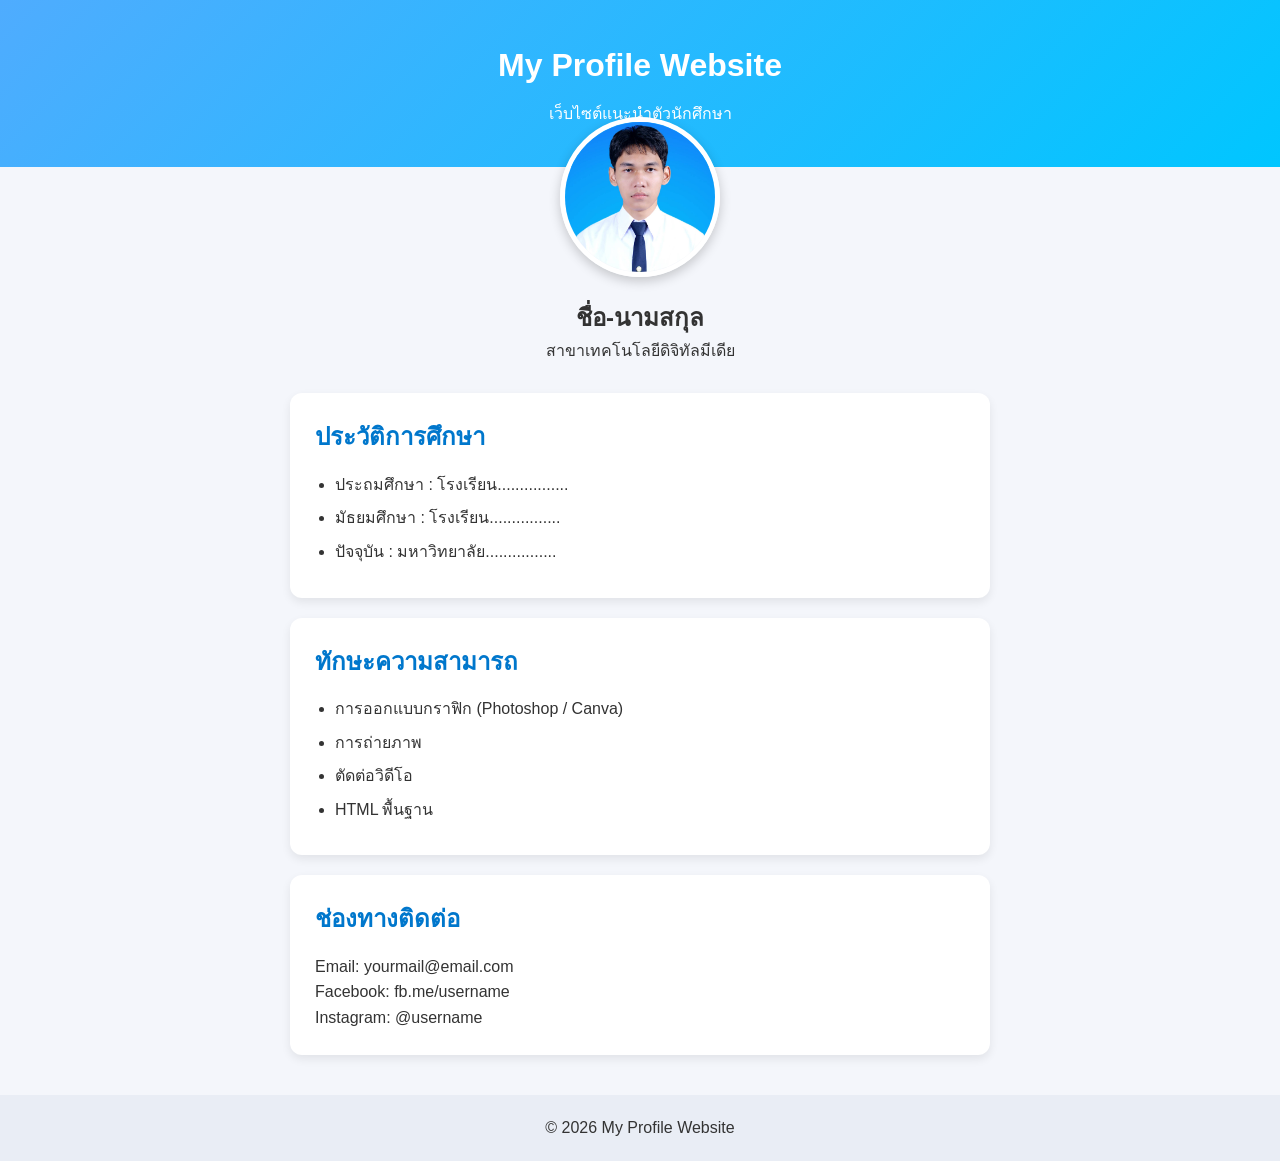
<file: index.html>
<!DOCTYPE html>
<html lang="th">
<head>
    <meta charset="UTF-8">
    <meta name="viewport" content="width=device-width, initial-scale=1.0">
    <title>My Profile Website</title>
    <link rel="stylesheet" href="style.css">
</head>

<body>

    <!-- ส่วนหัว -->
    <header>
        <h1>My Profile Website</h1>
        <p>เว็บไซต์แนะนำตัวนักศึกษา</p>
    </header>

    <!-- โปรไฟล์ -->
    <section class="profile">
        <img src="images/profileza101.jpg" alt="profile picture">

        <h2>ชื่อ-นามสกุล</h2>
        <p>สาขาเทคโนโลยีดิจิทัลมีเดีย</p>
    </section>

    <!-- ประวัติ -->
    <section class="card">
        <h2>ประวัติการศึกษา</h2>
        <ul>
            <li>ประถมศึกษา : โรงเรียน................</li>
            <li>มัธยมศึกษา : โรงเรียน................</li>
            <li>ปัจจุบัน : มหาวิทยาลัย................</li>
        </ul>
    </section>

    <!-- ทักษะ -->
    <section class="card">
        <h2>ทักษะความสามารถ</h2>
        <ul>
            <li>การออกแบบกราฟิก (Photoshop / Canva)</li>
            <li>การถ่ายภาพ</li>
            <li>ตัดต่อวิดีโอ</li>
            <li>HTML พื้นฐาน</li>
        </ul>
    </section>

    <!-- ติดต่อ -->
    <section class="card">
        <h2>ช่องทางติดต่อ</h2>
        <p>Email: yourmail@email.com</p>
        <p>Facebook: fb.me/username</p>
        <p>Instagram: @username</p>
    </section>

    <!-- ส่วนท้าย -->
    <footer>
        <p>© 2026 My Profile Website</p>
    </footer>

</body>
</html>
</file>
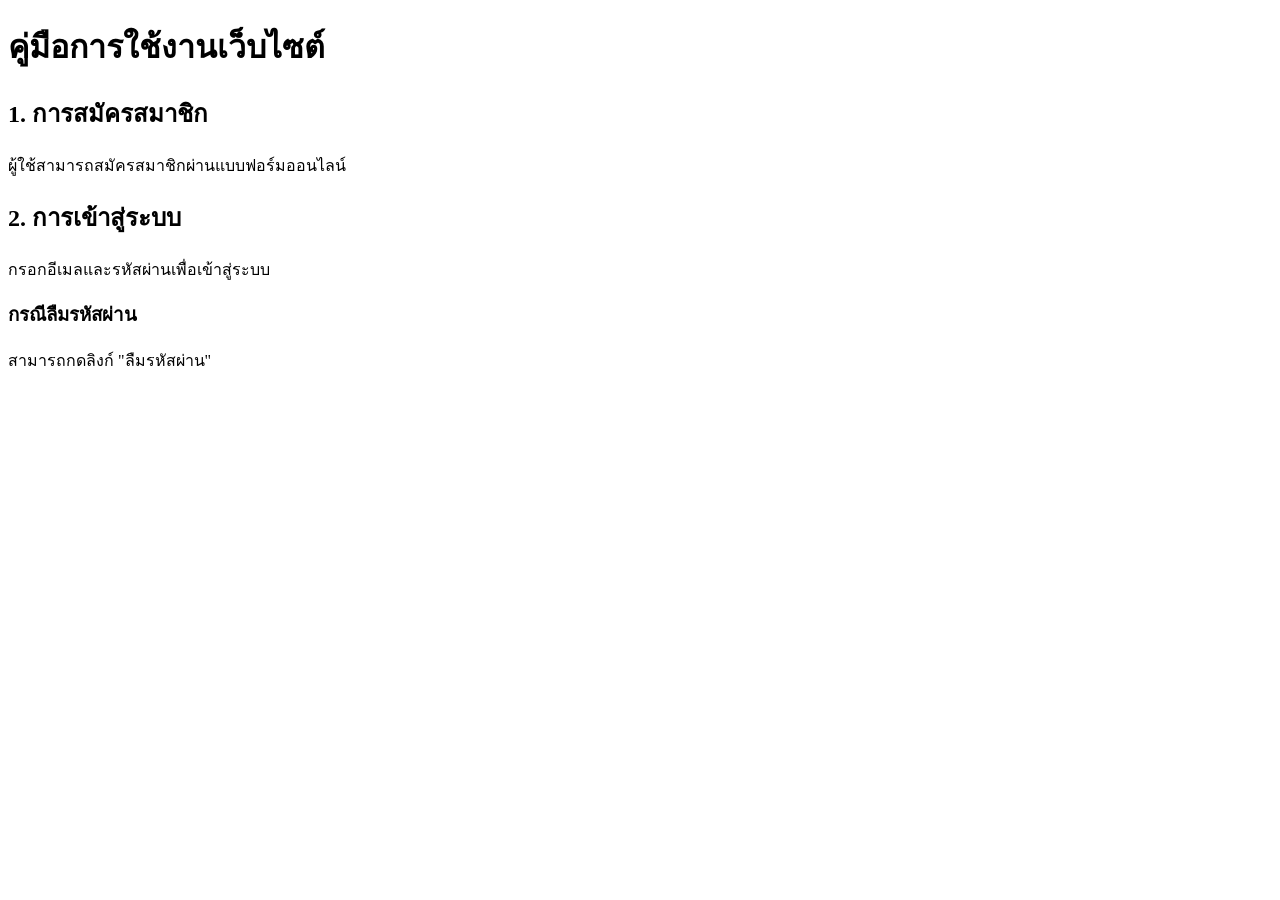
<file: ex2.html>
<!DOCTYPE html>
<html lang="th">
<head>
<meta charset="UTF-8">
<title>ตัวอย่าง Accessibility</title>
</head>

<body>

<h1>คู่มือการใช้งานเว็บไซต์</h1>

<h2>1. การสมัครสมาชิก</h2>
<p>ผู้ใช้สามารถสมัครสมาชิกผ่านแบบฟอร์มออนไลน์</p>

<h2>2. การเข้าสู่ระบบ</h2>
<p>กรอกอีเมลและรหัสผ่านเพื่อเข้าสู่ระบบ</p>

<h3>กรณีลืมรหัสผ่าน</h3>
<p>สามารถกดลิงก์ "ลืมรหัสผ่าน"</p>
</body>
</html>
</file>
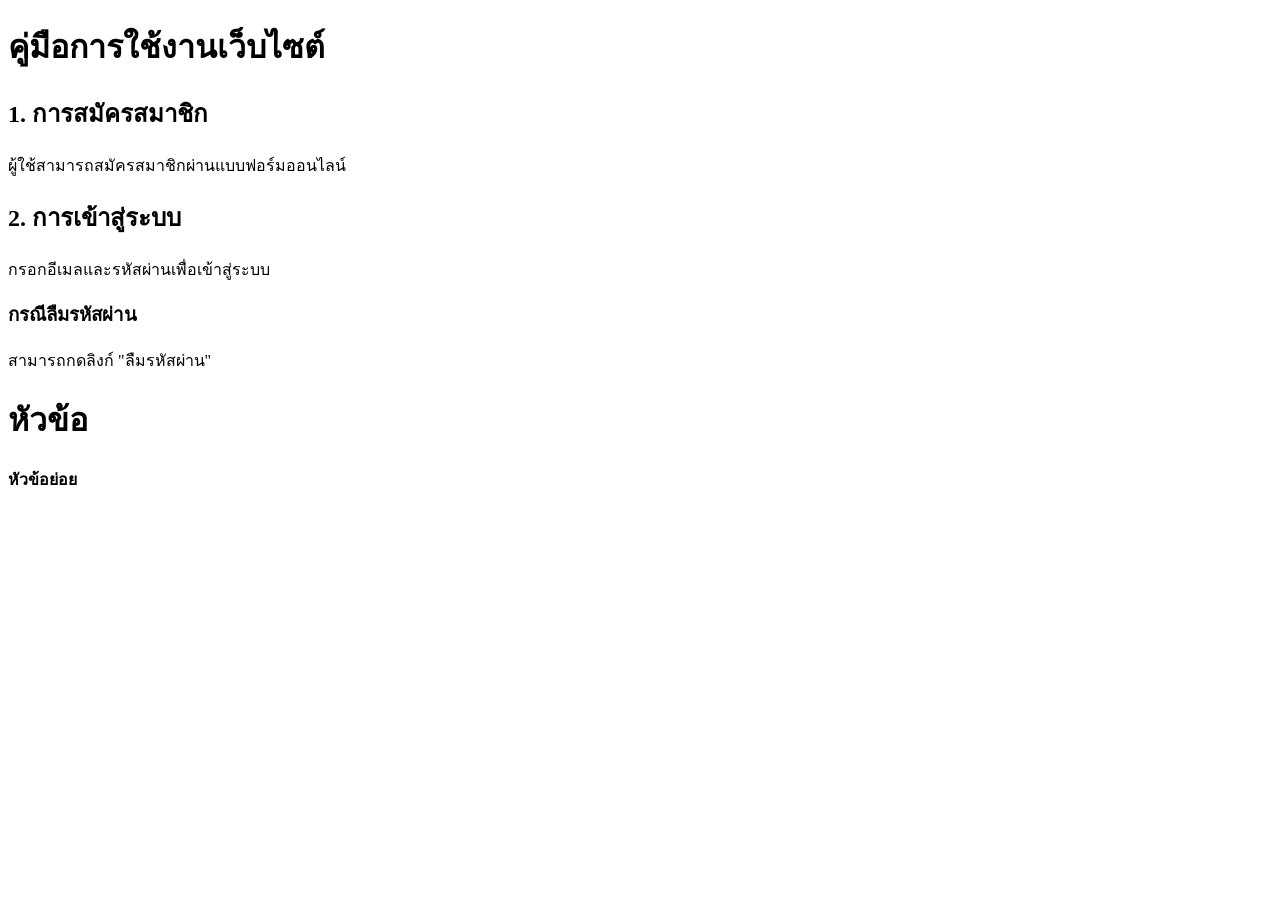
<file: ex21.html>
<!DOCTYPE html>
<html lang="th">
<head>
<meta charset="UTF-8">
<title>ตัวอย่าง Accessibility</title>
</head>

<body>

<h1>คู่มือการใช้งานเว็บไซต์</h1>

<h2>1. การสมัครสมาชิก</h2>
<p>ผู้ใช้สามารถสมัครสมาชิกผ่านแบบฟอร์มออนไลน์</p>

<h2>2. การเข้าสู่ระบบ</h2>
<p>กรอกอีเมลและรหัสผ่านเพื่อเข้าสู่ระบบ</p>

<h3>กรณีลืมรหัสผ่าน</h3>
<p>สามารถกดลิงก์ "ลืมรหัสผ่าน"</p>
<!-- ตัวอย่างที่ไม่ดี -->
<h1>หัวข้อ</h1>
<h4>หัวข้อย่อย</h4>
</body>
</html>
</file>
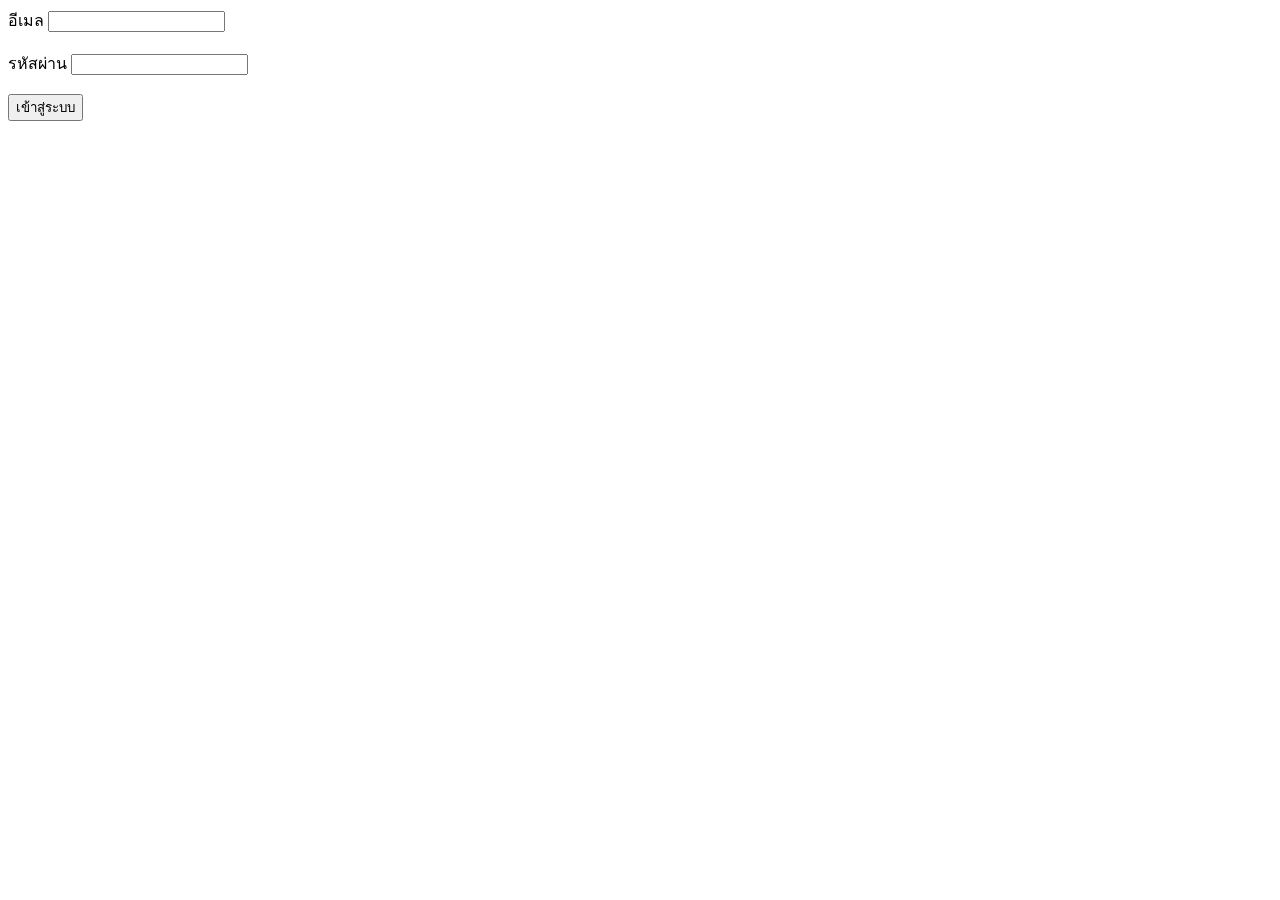
<file: form.html>
<!DOCTYPE html>
<html lang="th">
<head>
<meta charset="UTF-8">
<title>ตัวอย่าง Accessibility</title>
</head>

<body>
<form>

<label for="email">อีเมล</label>
<input type="email" id="email" name="email">

<br><br>

<label for="password">รหัสผ่าน</label>
<input type="password" id="password" name="password">

<br><br>

<button type="submit">เข้าสู่ระบบ</button>

</form>

</body>
</html>
</file>
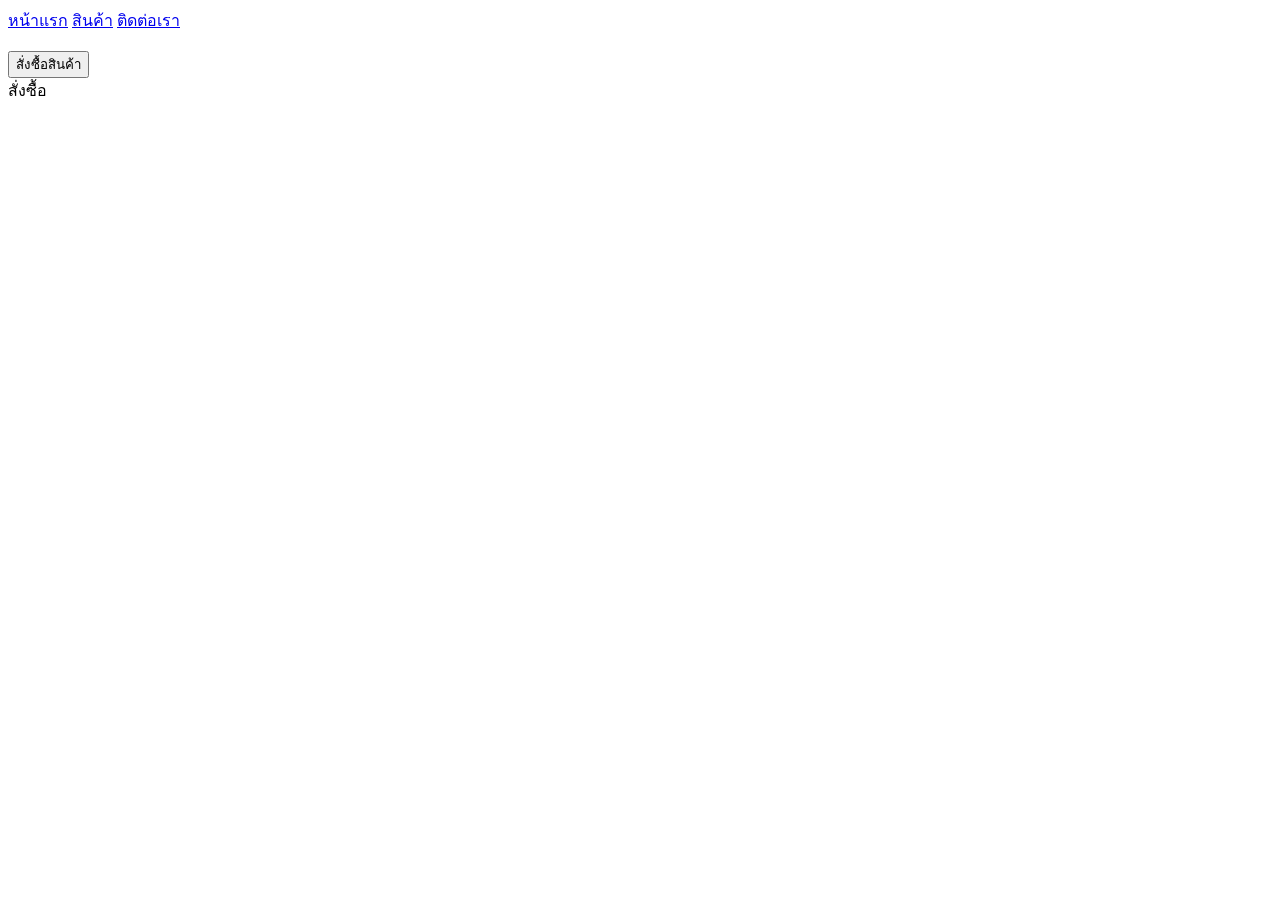
<file: keyboard.html>
<!DOCTYPE html>
<html lang="th">
<head>
<meta charset="UTF-8">
<title>ตัวอย่าง Accessibility</title>
</head>

<body>

<nav>

<a href="home.html">หน้าแรก</a>
<a href="products.html">สินค้า</a>
<a href="contact.html">ติดต่อเรา</a>

</nav>
<!-- หรือ --><br>
<button>สั่งซื้อสินค้า</button>
<!-- ไม่ควรใช้ --><br>
<div onclick="buyProduct()">สั่งซื้อ</div>
</body>
</html>
</file>
<file: style.css>
/* รีเซ็ตค่าพื้นฐาน */
* {
    margin: 0;
    padding: 0;
    box-sizing: border-box;
}

/* พื้นหลังทั้งเว็บ */
body {
    font-family: Arial, Helvetica, sans-serif;
    background: #f4f6fb;
    color: #333;
    line-height: 1.6;
}

/* ส่วนหัว */
header {
    background: linear-gradient(135deg, #4facfe, #00c6ff);
    color: white;
    text-align: center;
    padding: 40px 20px;
}

header h1 {
    margin-bottom: 10px;
}

/* โปรไฟล์ */
.profile {
    text-align: center;
    margin-top: -50px;
    margin-bottom: 30px;
}

.profile img {
    width: 160px;
    height: 160px;
    border-radius: 50%;
    border: 5px solid white;
    object-fit: cover;
    box-shadow: 0 4px 12px rgba(0,0,0,0.2);
}

.profile h2 {
    margin-top: 15px;
}

/* กล่องเนื้อหา */
.card {
    background: white;
    width: 90%;
    max-width: 700px;
    margin: 20px auto;
    padding: 25px;
    border-radius: 12px;
    box-shadow: 0 4px 10px rgba(0,0,0,0.08);
}

.card h2 {
    margin-bottom: 15px;
    color: #0077cc;
}

.card ul {
    padding-left: 20px;
}

.card li {
    margin-bottom: 8px;
}

/* footer */
footer {
    text-align: center;
    padding: 20px;
    margin-top: 40px;
    background: #e9edf5;
}

/* Responsive มือถือ */
@media (max-width: 600px) {
    header {
        padding: 30px 10px;
    }

    .profile img {
        width: 130px;
        height: 130px;
    }

    .card {
        padding: 18px;
    }
}
style.css
Page 1 of 5 Page 1 of 5
การเผยแพร่เว็บไซต์จริง
SIRIKORN KROMPHO
•
8:00 AM
กลางภาค
•
20 points
Due Mar 5, 11:59 PM
Assignment.pdf
PDF

index.html
HTML

style.css
CSS

/20
/5
/3
/4
/4
/4
Class comments
</file>
